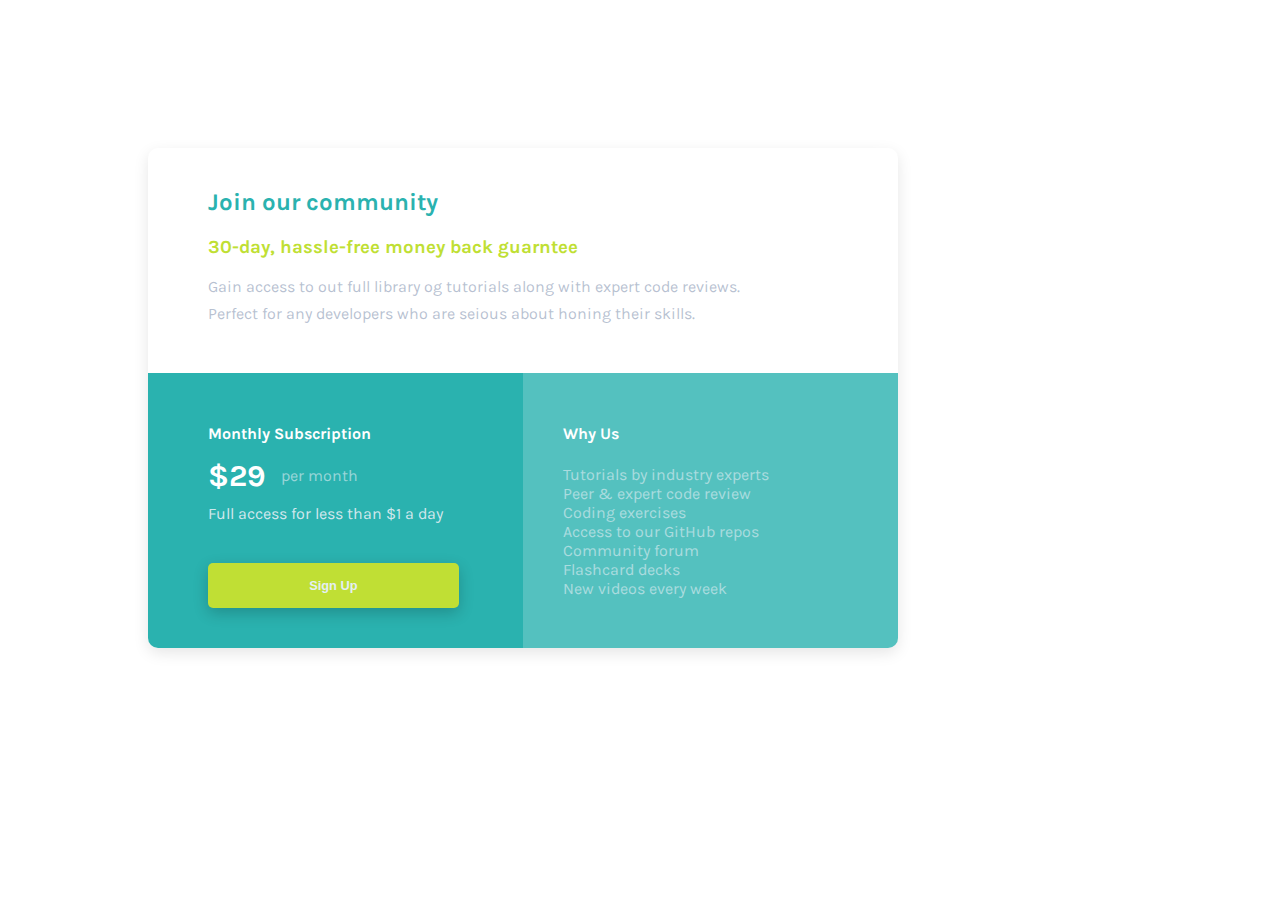
<file: index.html>
<!DOCTYPE html>
<html lang="en-us">
<head>
    <meta charset="UTF-8">
    <meta name="viewport" content="width=device-width, initial-scale=1.0">
    <title>Pricing Card</title>
    <link rel="stylesheet" href="challenge_1.css">
    <link rel="preconnect" href="https://fonts.googleapis.com">
    <link rel="preconnect" href="https://fonts.gstatic.com" crossorigin>
    <link href="https://fonts.googleapis.com/css2?family=Karla:ital,wght@0,200..800;1,200..800&display=swap" rel="stylesheet">
</head>
<body>
    <div class="container">
        <div class="top_card">
            <h2>Join our community</h2>
            <h3>30-day, hassle-free money back guarntee</h3>
            <p>Gain access to out full library og tutorials along with expert code reviews.</p>
            <p>Perfect for any developers who are seious about honing their skills.</p>
        </div>
        <div class="bottom_card">
            <div class="left_card">
                <h4>Monthly Subscription</h4>
                <div class="price_container">
                    <div class="price">$29</div>
                    <div class="price_frequency">per month</div>
                </div>
                <p>Full access for less than $1 a day</p>
                <button>Sign Up</button>
            </div>
            <div class="right_card">
                <h4>Why Us</h4>
                <ul>
                    <li>Tutorials by industry experts</li>
                    <li>Peer & expert code review</li>
                    <li>Coding exercises</li>
                    <li>Access to our GitHub repos</li>
                    <li>Community forum</li>
                    <li>Flashcard decks</li>
                    <li>New videos every week</li>
                </ul>
            </div>
        </div>
    </div>
</body>
</html>
</file>
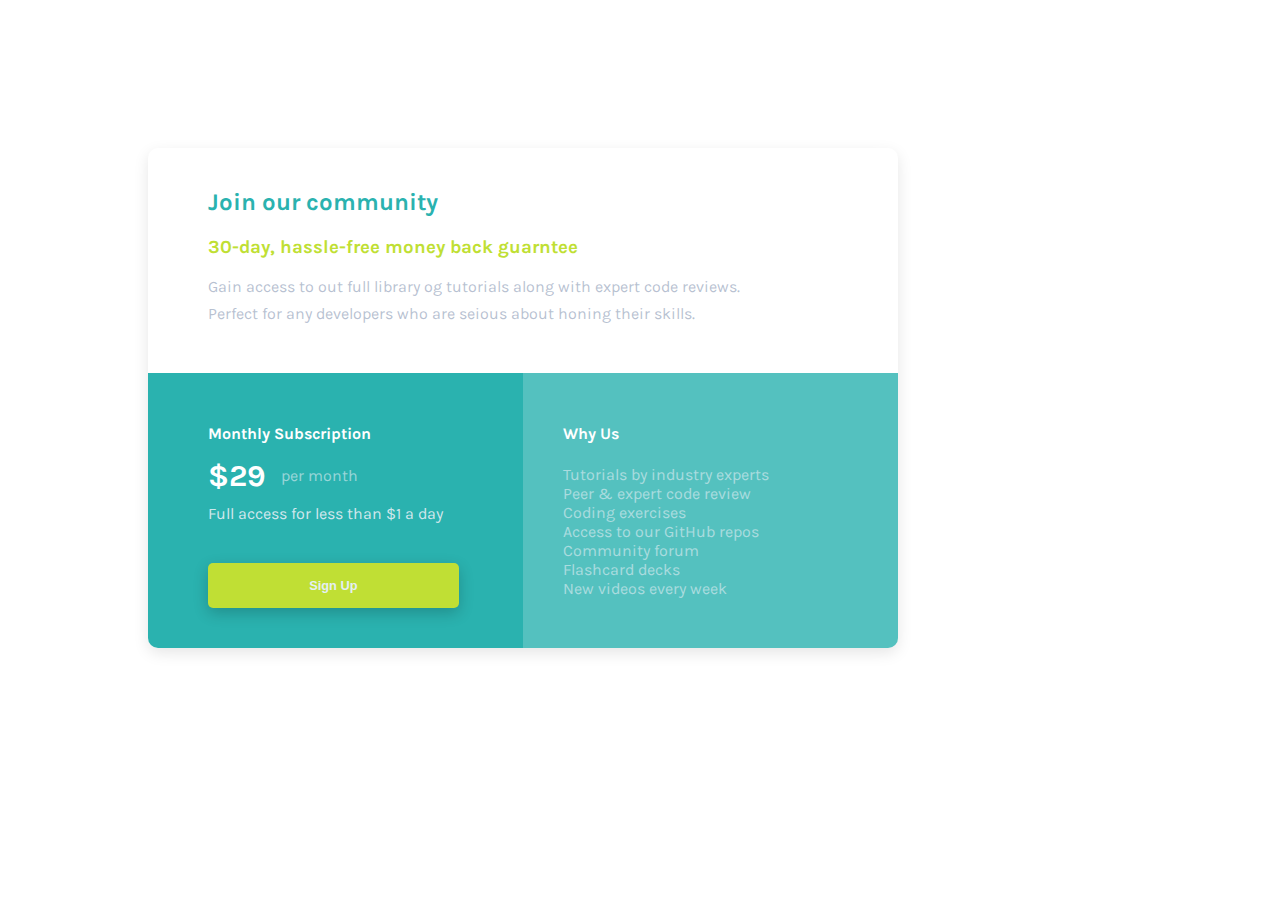
<file: challenge.html>
<!DOCTYPE html>
<html lang="en-us">
<head>
    <meta charset="UTF-8">
    <meta name="viewport" content="width=device-width, initial-scale=1.0">
    <title>Pricing Card</title>
    <link rel="stylesheet" href="challange_1.css">
    <link rel="preconnect" href="https://fonts.googleapis.com">
    <link rel="preconnect" href="https://fonts.gstatic.com" crossorigin>
    <link href="https://fonts.googleapis.com/css2?family=Karla:ital,wght@0,200..800;1,200..800&display=swap" rel="stylesheet">
</head>
<body>
    <div class="container">
        <div class="top_card">
            <h2>Join our community</h2>
            <h3>30-day, hassle-free money back guarntee</h3>
            <p>Gain access to out full library og tutorials along with expert code reviews.</p>
            <p>Perfect for any developers who are seious about honing their skills.</p>
        </div>
        <div class="bottom_card">
            <div class="left_card">
                <h4>Monthly Subscription</h4>
                <div class="price_container">
                    <div class="price">$29</div>
                    <div class="price_frequency">per month</div>
                </div>
                <p>Full access for less than $1 a day</p>
                <button>Sign Up</button>
            </div>
            <div class="right_card">
                <h4>Why Us</h4>
                <ul>
                    <li>Tutorials by industry experts</li>
                    <li>Peer & expert code review</li>
                    <li>Coding exercises</li>
                    <li>Access to our GitHub repos</li>
                    <li>Community forum</li>
                    <li>Flashcard decks</li>
                    <li>New videos every week</li>
                </ul>
            </div>
        </div>
    </div>
</body>
</html>
</file>
<file: challenge_1.css>
/* in this part of the css code we write the overall main code of the page */
html{
    box-sizing: border-box;
    font-family: "Karla", serif;
    font-size: 16px;
}

*, *::before, *::after{
    box-sizing: inherit;
}


/* Body */

body{
    padding: 140px;
}

/* Main container that contains everything in the page */

.container{
    width: 750px;
    height: 500px;
    box-shadow: 0 5px 15px rgba(0, 0, 0, 0.1);
    border-radius: 10px;
    overflow: hidden;
}

/* First top section of the container */

.top_card{
    width: 100%;
    height: 45%;
    padding: 20px;
    padding-left: 60px;
}
.top_card > h2{
    color: hsl(179, 62%, 43%);
    margin-bottom: 20px;
}
.top_card > h3{
    color: hsl(71, 73%, 54%);
}
.top_card > p{
    color: rgba(152, 166, 189, 0.7);
    padding-bottom: 8px;
    margin: 0px;
}

/* The bottom part of the container */

.bottom_card{
    background-color: hsl(179, 62%, 43%);
    height: 55%;
    width: 100%;
    display: flex;
}

.left_card{
    width: 50%;
    height: 100%;
    color: white;
    padding: 20px;
    padding-left: 60px;
    padding-top: 30px;

}

.right_card{
    width: 50%;
    height: 100%;
    background: rgba(255, 255, 255, .2);
    color: white;
    padding: 20px;
    padding-left: 40px;
    padding-top: 30px;
}
.left_card h4{
    margin-bottom: 15px;
}
.right_card > ul{
    color: rgba(229, 239, 245, 0.6);
    padding: 0;
    list-style: none;
}
.left_card p{
    margin-top: 10px;
    margin-bottom: 40px;
    color: rgba(229, 239, 245, 0.9);
}
button{
    background-color: hsl(71, 73%, 54%);
    color: rgba(229, 239, 245, 8);
    border: none;
    width: 85%;
    padding: 15px;
    border-radius: 5px;
    box-shadow: 0 5px 15px rgba(0, 0, 0, 0.2);
    font-weight: 700;
    font-size: 0.8rem;
}
button:hover{
    cursor: pointer;
    background-color:  hsl(71, 86%, 39%);
    transform: scale(1.05);
}
.price_container{
    display: flex;
    text-align: center;
}
.price_container > .price{
    font-size: 2rem;
    color: white;
    font-weight: 700;
    font-size: 1.9rem;
    text-align: center;
    padding-right: 15px;
}
.price_container > .price_frequency{
    color: rgba(229, 239, 245, 0.6);
    text-align: center;
    padding-top: 8px;
}
</file>
<file: challange_1.css>
/* in this part of the css code we write the overall main code of the page */
html{
    box-sizing: border-box;
    font-family: "Karla", serif;
    font-size: 16px;
}

*, *::before, *::after{
    box-sizing: inherit;
}


/* Body */

body{
    padding: 140px;
}

/* Main container that contains everything in the page */

.container{
    width: 750px;
    height: 500px;
    box-shadow: 0 5px 15px rgba(0, 0, 0, 0.1);
    border-radius: 10px;
    overflow: hidden;
}

/* First top section of the container */

.top_card{
    width: 100%;
    height: 45%;
    padding: 20px;
    padding-left: 60px;
}
.top_card > h2{
    color: hsl(179, 62%, 43%);
    margin-bottom: 20px;
}
.top_card > h3{
    color: hsl(71, 73%, 54%);
}
.top_card > p{
    color: rgba(152, 166, 189, 0.7);
    padding-bottom: 8px;
    margin: 0px;
}

/* The bottom part of the container */

.bottom_card{
    background-color: hsl(179, 62%, 43%);
    height: 55%;
    width: 100%;
    display: flex;
}

.left_card{
    width: 50%;
    height: 100%;
    color: white;
    padding: 20px;
    padding-left: 60px;
    padding-top: 30px;

}

.right_card{
    width: 50%;
    height: 100%;
    background: rgba(255, 255, 255, .2);
    color: white;
    padding: 20px;
    padding-left: 40px;
    padding-top: 30px;
}
.left_card h4{
    margin-bottom: 15px;
}
.right_card > ul{
    color: rgba(229, 239, 245, 0.6);
    padding: 0;
    list-style: none;
}
.left_card p{
    margin-top: 10px;
    margin-bottom: 40px;
    color: rgba(229, 239, 245, 0.9);
}
button{
    background-color: hsl(71, 73%, 54%);
    color: rgba(229, 239, 245, 8);
    border: none;
    width: 85%;
    padding: 15px;
    border-radius: 5px;
    box-shadow: 0 5px 15px rgba(0, 0, 0, 0.2);
    font-weight: 700;
    font-size: 0.8rem;
}
button:hover{
    cursor: pointer;
    background-color:  hsl(71, 86%, 39%);
    transform: scale(1.05);
}
.price_container{
    display: flex;
    text-align: center;
}
.price_container > .price{
    font-size: 2rem;
    color: white;
    font-weight: 700;
    font-size: 1.9rem;
    text-align: center;
    padding-right: 15px;
}
.price_container > .price_frequency{
    color: rgba(229, 239, 245, 0.6);
    text-align: center;
    padding-top: 8px;
}
</file>
